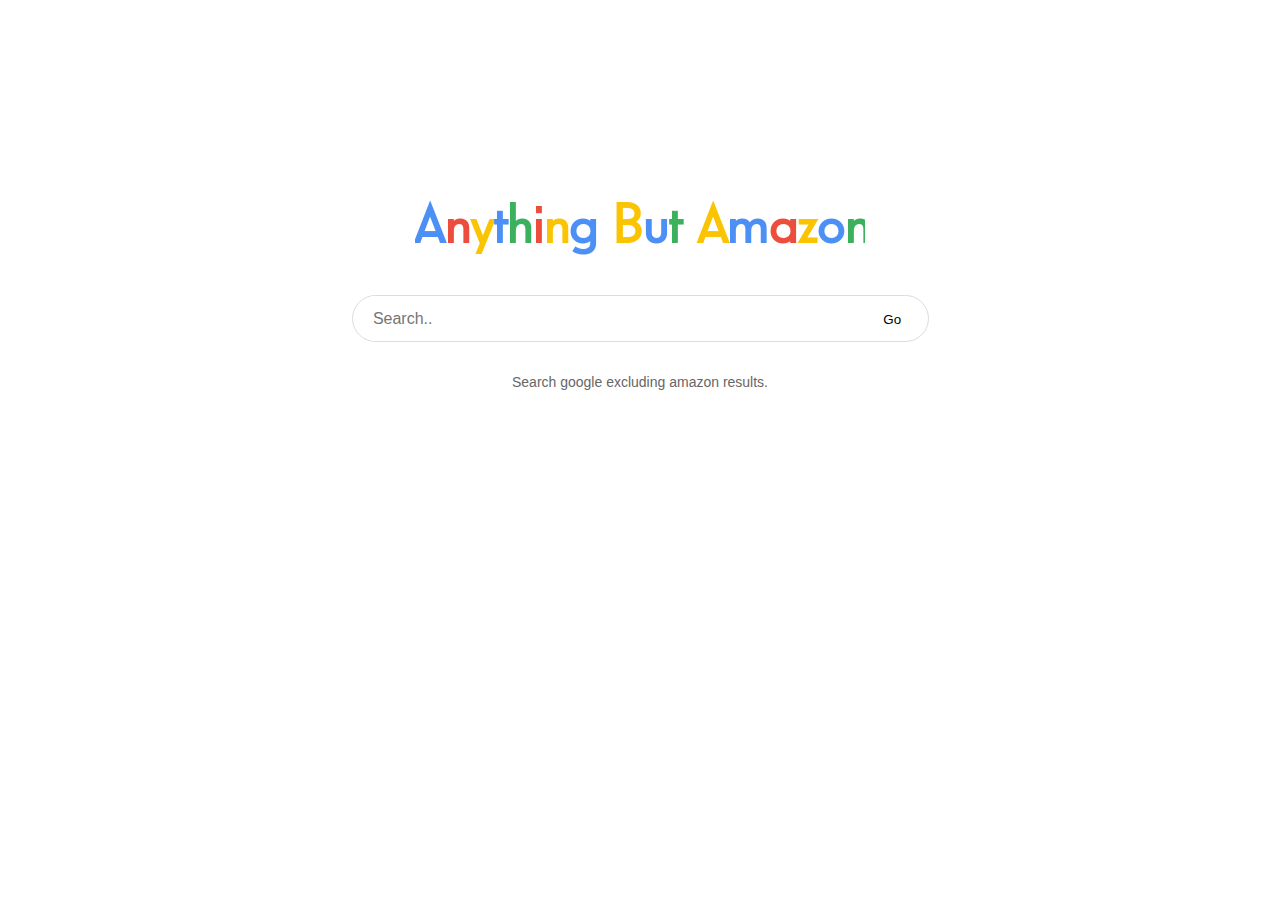
<file: index.html>
<script src="index.js"></script>
<link rel="stylesheet" href="index.css">
<body>
  <div class='main'>
    <div class='logo'>
      <img alt='Anything But Amazon' src='./logo.png'>
    </div>
    <form onsubmit="return goToSearch();" class="search-container">
          <input type="text" placeholder="Search.." name="query" id="query-text">
          <button type="submit" id="Go">Go</button>
    </form>
    <div class='description'>
      Search google excluding amazon results.
    </div>
  </div>
</body>
</file>
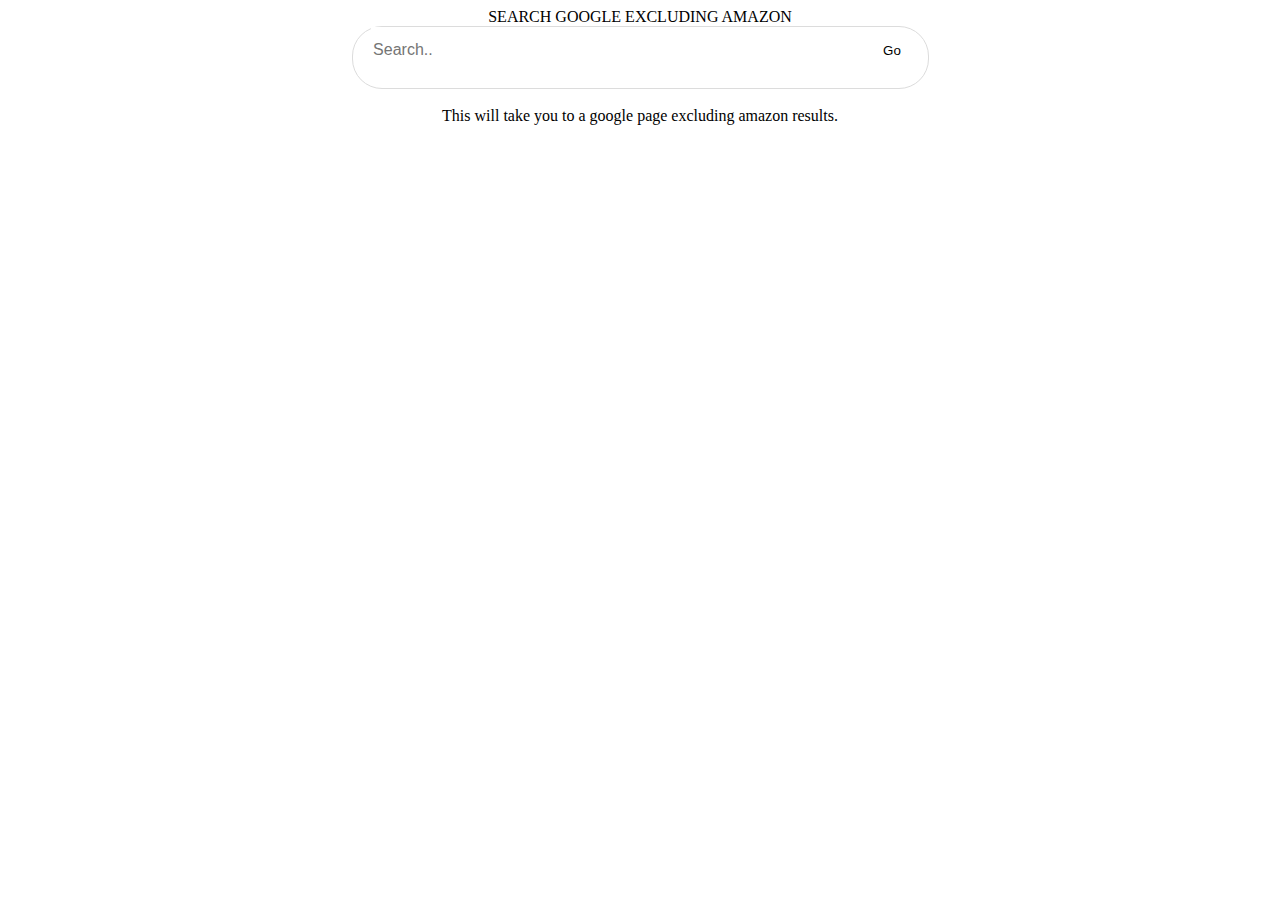
<file: main.html>
<script src="main.js"></script>
<link rel="stylesheet" href="main.css">
<body>
  <div class='main'>
    SEARCH GOOGLE EXCLUDING AMAZON
    <br>
    <div class="search-container">
        <form onsubmit="return goToSearch();">
          <input type="text" placeholder="Search.." name="query" id="query-text">
          <button type="submit" id="Go">Go</button>
        </form>
    </div>
    <br>
    This will take you to a google page excluding amazon results.
  </div>
</body>
</file>
<file: index.css>
.main {
  text-align: -webkit-center;
  font-family: Arial, Helvetica, sans-serif;
}

.logo{
  margin-top:200px;
  margin-bottom:20px;
}

.search-container {
  margin:0 auto;
  width:575px;
  border-radius:30px;
  border:1px solid #dcdcdc;
  margin-top: 2em;
  margin-bottom: 2em;
}
.search-container:hover {
  box-shadow: 1px 1px 8px 1px #dcdcdc;
}
.search-container:focus-within {
  box-shadow: 1px 1px 8px 1px #dcdcdc;
  outline:none;
}

.description {
  font-size: 14px;
  color: 666666;

}

#query-text {
  height: 45px;
  border: none;
  width: 500px;
  font-size: 16px;
  outline: none;
}

#go {
  background-color: transparent;
  border-color: transparent;
}
</file>
<file: main.css>
.main {
  text-align: -webkit-center;
}

.search-container {
  margin:0 auto;
  width:575px;
  border-radius:30px;
  border:1px solid #dcdcdc;
}
.search-container:hover {
  box-shadow: 1px 1px 8px 1px #dcdcdc;
}
.search-container:focus-within {
  box-shadow: 1px 1px 8px 1px #dcdcdc;
  outline:none;
}

#query-text {
  height: 45px;
  border: none;
  width: 500px;
  font-size: 16px;
  outline: none;
}

#go {
  background-color: transparent;
  border-color: transparent;
}
</file>
